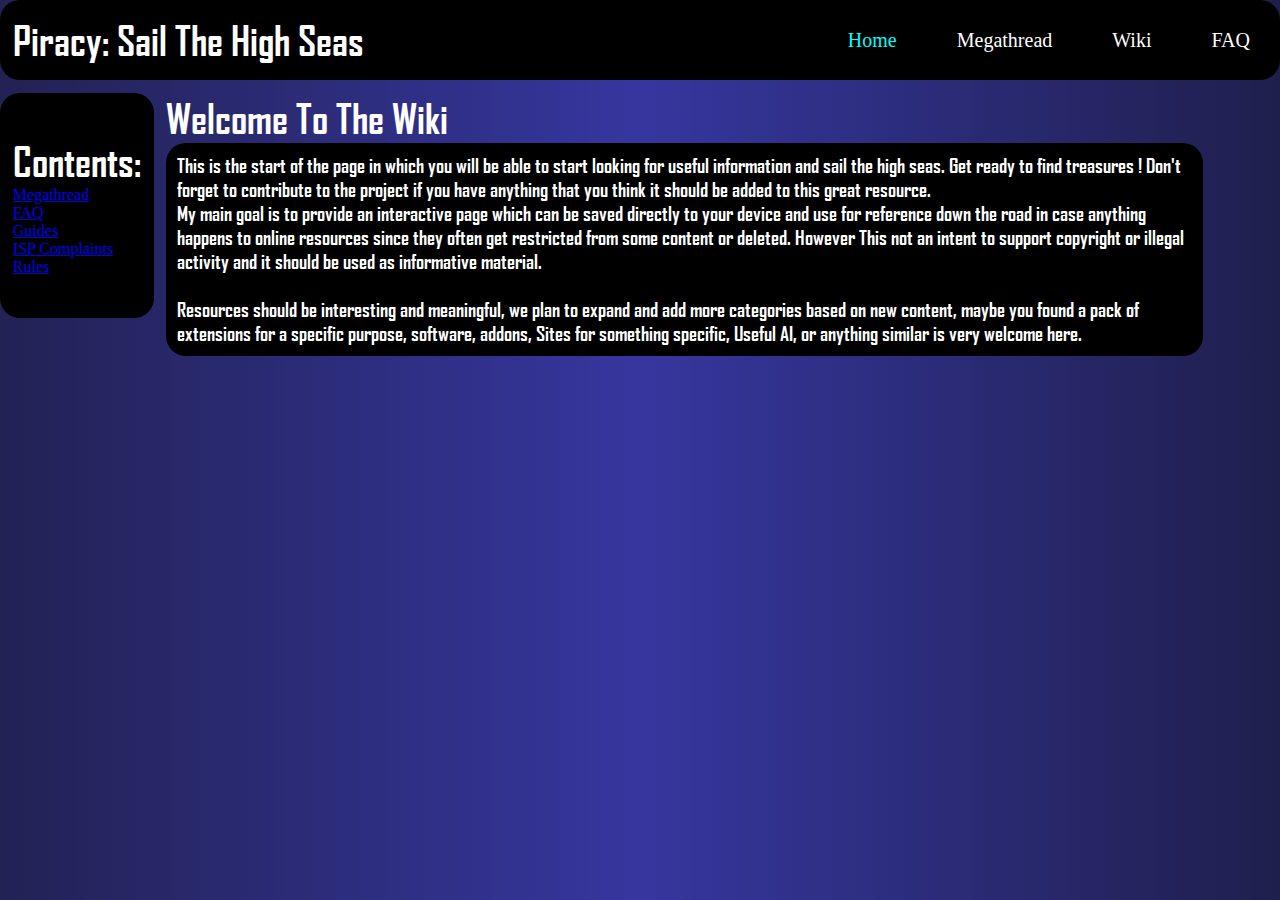
<file: index.html>
<!DOCTYPE html>
<html lang="en">
<head>
    <meta charset="UTF-8">
    <meta name="viewport" content="width=device-width, initial-scale=1.0">
    <link rel="stylesheet" href="styles/main.css">
    <title>Sail The Seas - Megathread/Piracy </title>
</head>
<body>
    
    <div id="nav_menu" >
    <h1><a href="index.html" style="text-decoration: none; color: white;">Piracy: Sail The High Seas</a></h1>
    <nav>

        <ul>
            <li><a href="#" class="current">Home</a></li>
            <li><a href="/pages/megathread.html">Megathread</a></li>
            <li><a href="/pages/wiki.html">Wiki</a></li>
            <li><a href="/pages/faq.html">FAQ</a></li>
        </ul>
    </nav>
    </div>  

    <main>

    <aside>
        <nav>
            <ul>
                <h1>Contents:</h1>
                <li><a href="pages/megathread.html">Megathread</a></li>
                <li><a href="#">FAQ</a></li>
                <li><a href="#">Guides</a></li>
                <li><a href="#">ISP Complaints</a></li>
                <li><a href="#">Rules</a></li>
            </ul>
        </nav>
    </aside>
     <!-- Main Should be global, meaning it should enclose
    Aside and the actual content in main so elements can float
that's why main cant float around aside, MAIN is the structure
so all elements inside float using flexbox which means i should change
main for another element for the text like (article) and the enclose both
article and aside so it works.-->
        <section>
        <h1 class="color-transition">Welcome To The Wiki</h1>
        <p class="text">This is the start of the page in which you will be able to start looking for
            useful information and sail the high seas. Get ready to find treasures !
            Don't forget to contribute to the project if you have anything that you think
            it should be added to this great resource.<br>
            My main goal is to provide an interactive page which can be saved directly to your 
            device and use for reference down the road in case anything happens to online
            resources since they often get restricted from some content or deleted. However This
            not an intent to support copyright or illegal activity and it should be used as 
            informative material.<br><br>
            Resources should be interesting and meaningful, we plan to expand and add more
            categories based on new content, maybe you found a pack of extensions for a 
            specific purpose, software, addons, Sites for something specific, Useful AI, or 
            anything similar is very welcome here.
        </p>
        </section>
       
    
        
        
    </main>
</body>
</html>
</file>
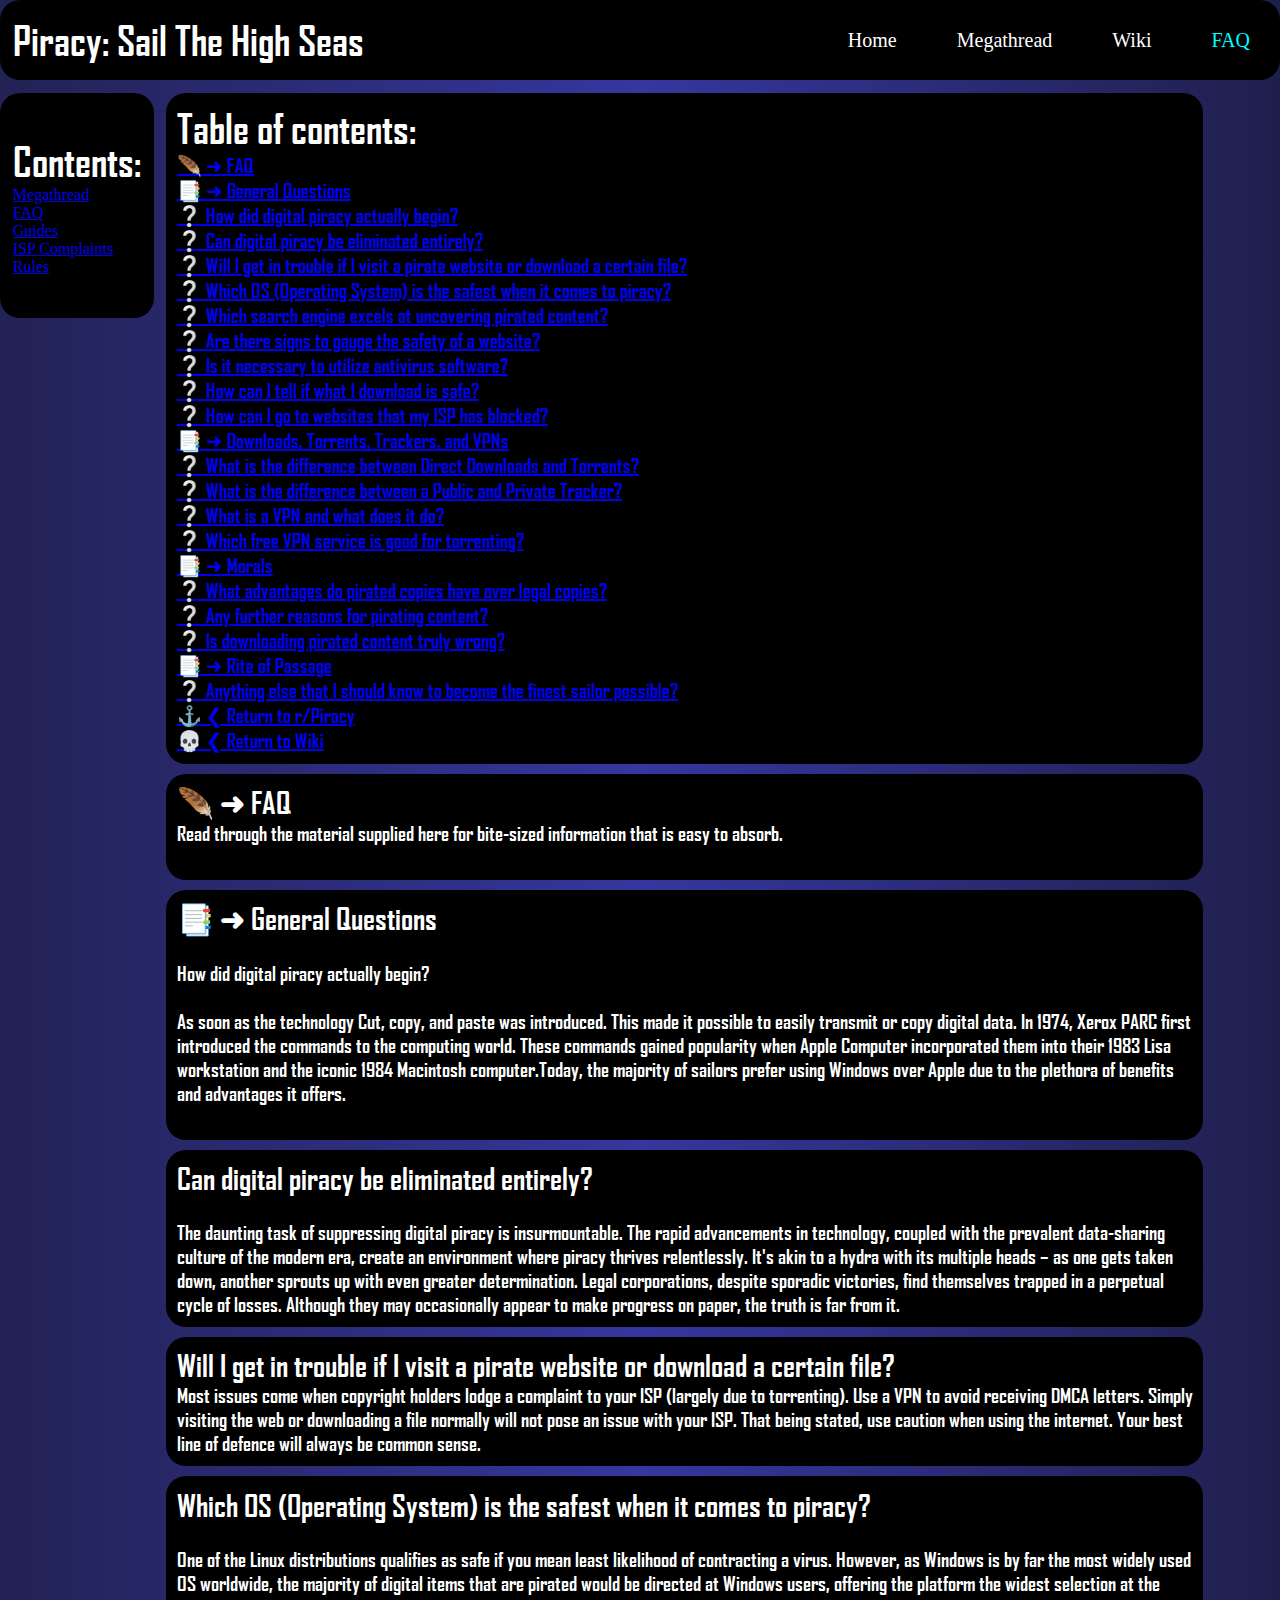
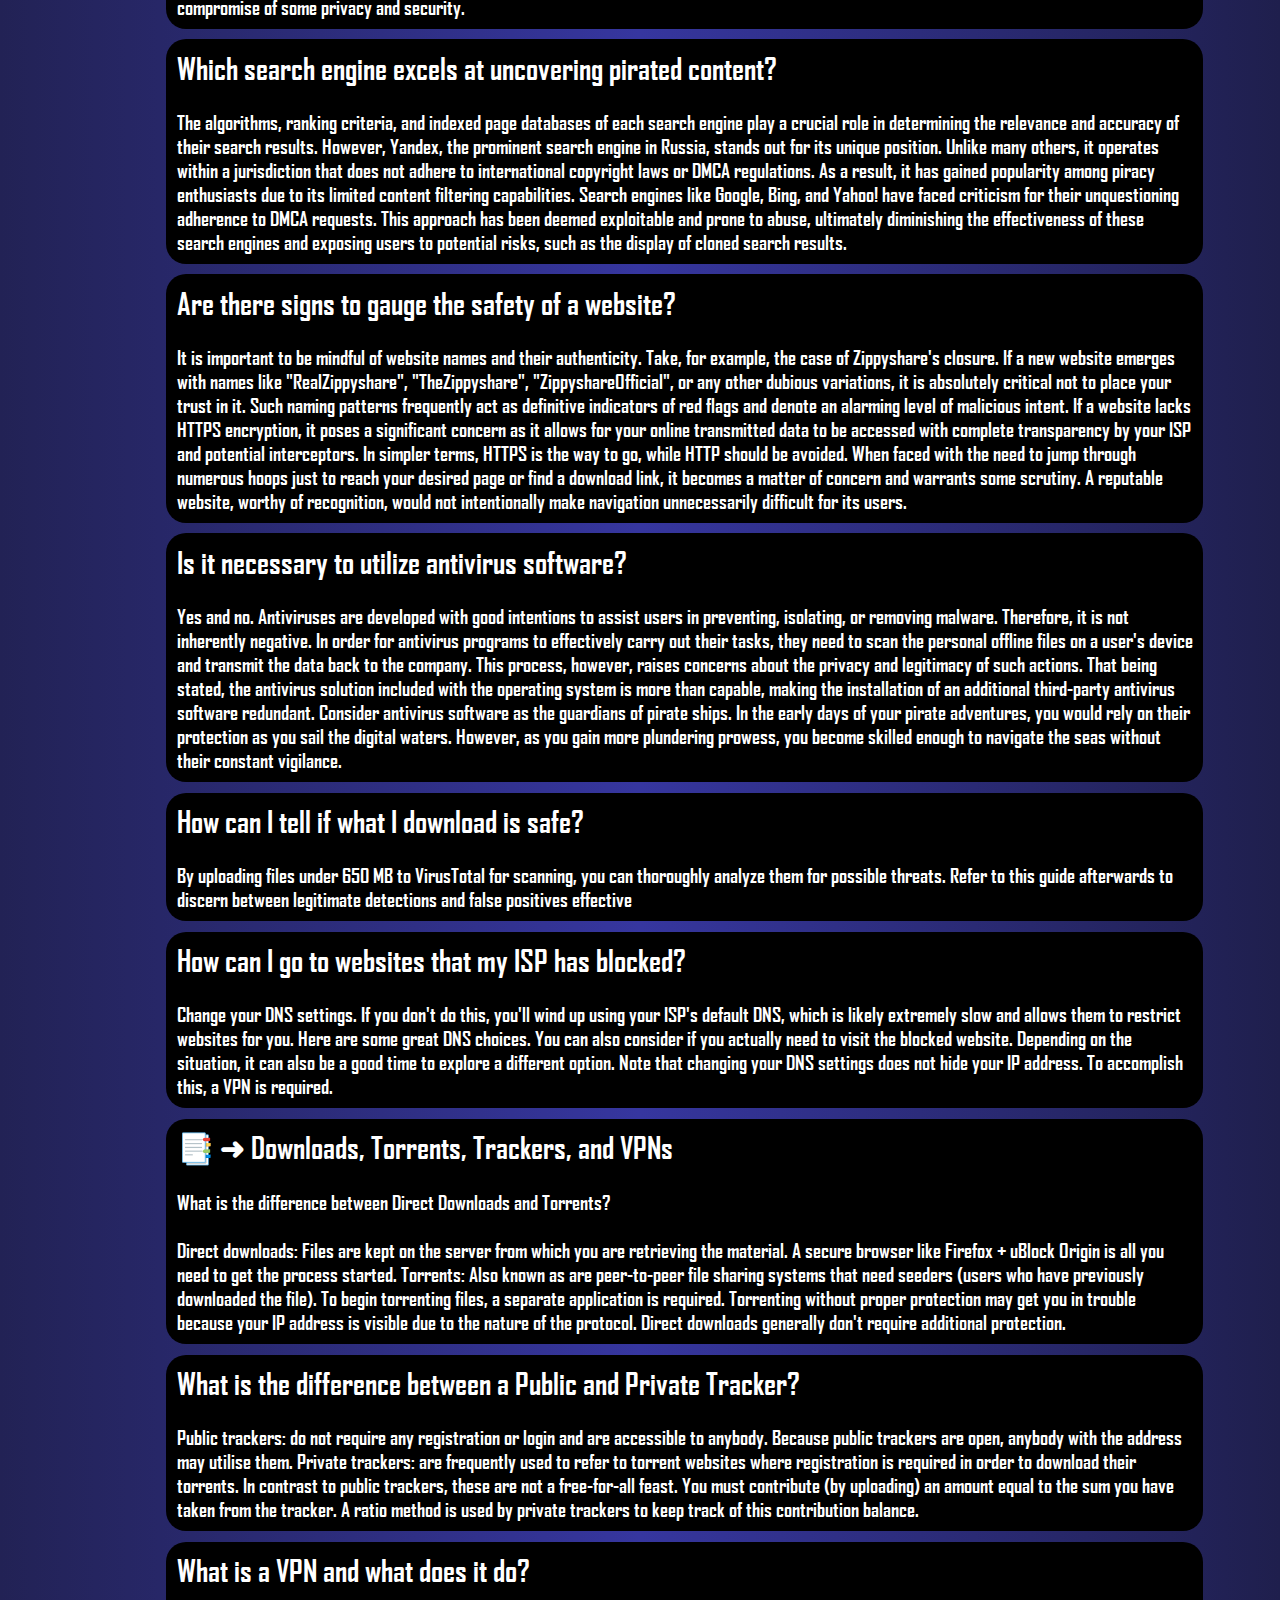
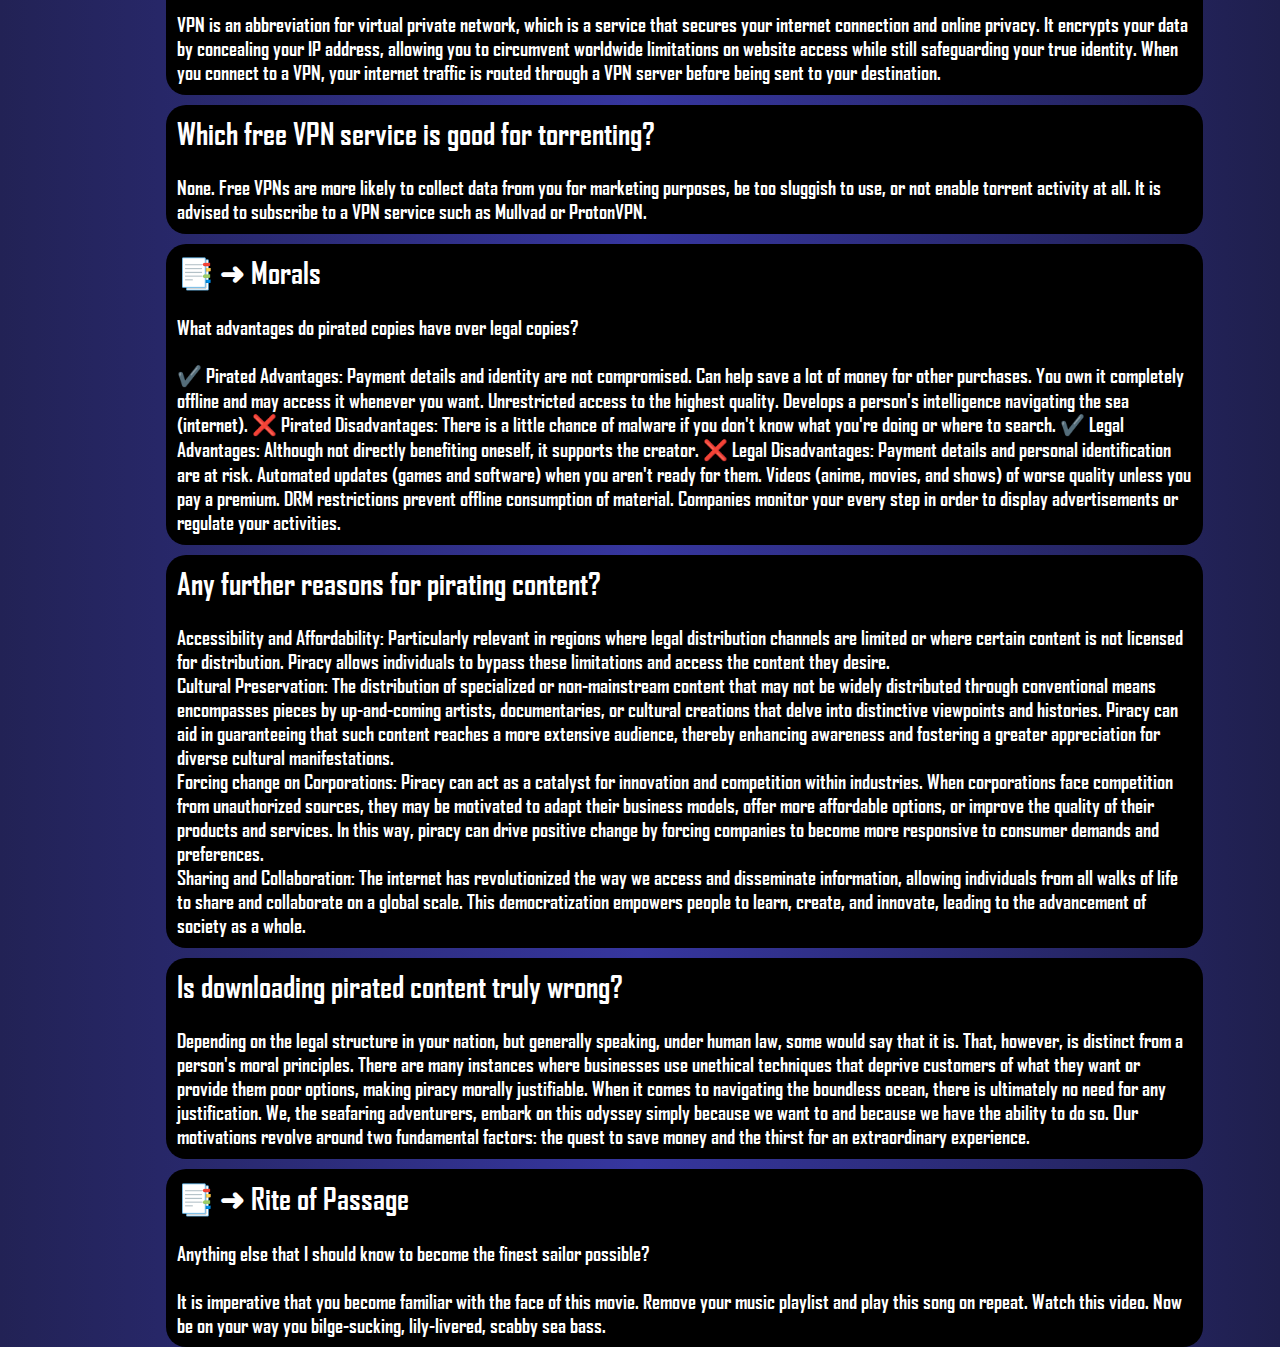
<file: pages/faq.html>
<!DOCTYPE html>
<html lang="en">
<head>
    <meta charset="UTF-8">
    <meta name="viewport" content="width=device-width, initial-scale=1.0">
    <link rel="stylesheet" href="../styles/main.css">
    <title>Sail The Seas - Megathread/Piracy </title>
</head>
<body>
    
    <div id="nav_menu" >
    <h1><a href="index.html" style="text-decoration: none; color: white;">Piracy: Sail The High Seas</a></h1>
    <nav>

        <ul>
            <li><a href="#">Home</a></li>
            <li><a href="/pages/megathread.html">Megathread</a></li>
            <li><a href="/pages/wiki.html">Wiki</a></li>
            <li><a href="/pages/faq.html" class="current">FAQ</a></li>
        </ul>
    </nav>
    </div>  

    <main>

    <aside>
        <nav>
            <ul>
                <h1>Contents:</h1>
                <li><a href="../pages/megathread.html">Megathread</a></li>
                <li><a href="#">FAQ</a></li>
                <li><a href="#">Guides</a></li>
                <li><a href="#">ISP Complaints</a></li>
                <li><a href="#">Rules</a></li>
            </ul>
        </nav>
    </aside>
    <section>
        <nav class="list">
            <ul>
            <h1>Table of contents:</h1>
            
                <li><a href="#section1">🪶 ➜ FAQ</a></li>
                <li><a href="#section1">📑 ➜ General Questions</a></li>
                <li><a href="#section2">❔ How did digital piracy actually begin?</a></li>
                <li><a href="#section3">❔ Can digital piracy be eliminated entirely?</a></li>
                <li><a href="#section4">❔ Will I get in trouble if I visit a pirate website or download a certain file?</a></li>
                <li><a href="#section4">❔ Which OS (Operating System) is the safest when it comes to piracy?</a></li>
                <li><a href="#section5">❔ Which search engine excels at uncovering pirated content?</a></li>
                <li><a href="#section6">❔ Are there signs to gauge the safety of a website?</a></li>
                <li><a href="#section7">❔ Is it necessary to utilize antivirus software?</a></li>
                <li><a href="#section8">❔ How can I tell if what I download is safe?</a></li>
                <li><a href="#section9">❔ How can I go to websites that my ISP has blocked?</a></li>
                <li><a href="#section10">📑 ➜ Downloads, Torrents, Trackers, and VPNs</a></li>
                <li><a href="#section11">❔ What is the difference between Direct Downloads and Torrents?</a></li>
                <li><a href="#section12">❔ What is the difference between a Public and Private Tracker?</a></li>
                <li><a href="#section13">❔ What is a VPN and what does it do?</a></li>
                <li><a href="#section14">❔ Which free VPN service is good for torrenting?</a></li>
                <li><a href="#section15">📑 ➜ Morals</a></li>
                <li><a href="#section16">❔ What advantages do pirated copies have over legal copies?</a></li>
                <li><a href="#section16">❔ Any further reasons for pirating content?</a></li>
                <li><a href="#section17">❔ Is downloading pirated content truly wrong?</a></li>
                <li><a href="#section18">📑 ➜ Rite of Passage</a></li>
                <li><a href="#section19">❔ Anything else that I should know to become the finest sailor possible?</a></li>
                <li><a href="#section20">⚓ ❮ Return to r/Piracy</a></li>
                <li><a href="#section21">💀 ❮ Return to Wiki</a></li>
                
            </ul>
        </nav>
        <div id="section1" class="text">
            <h2>🪶 ➜ FAQ</h2>
            <p>Read through the material supplied here for bite-sized information that is easy to absorb.</p><br>
        </div>
        <div id="section2" class="text">
            <h2>📑 ➜ General Questions</h2><br>
            <p>How did digital piracy actually begin?<br><br>
                As soon as the technology Cut, copy, and paste was introduced. This made it possible to easily transmit
                 or copy digital data. In 1974, Xerox PARC first introduced the commands to the computing world. These 
                 commands gained popularity when Apple Computer incorporated them into their 1983 Lisa workstation and 
                 the iconic 1984 Macintosh computer.Today, the majority of sailors prefer using Windows over Apple due 
                 to the plethora of benefits and advantages it offers.</p><br>
        </div>
        <div id="section3" class="text">
            <h2>Can digital piracy be eliminated entirely?</h2><br>
            <p>The daunting task of suppressing digital piracy is insurmountable. The rapid advancements in technology, 
                coupled with the prevalent data-sharing culture of the modern era, create an environment where piracy 
                thrives relentlessly. It's akin to a hydra with its multiple heads – as one gets taken down, another 
                sprouts up with even greater determination. Legal corporations, despite sporadic victories, find themselves 
                trapped in a perpetual cycle of losses. Although they may occasionally appear to make progress on paper, the truth is far from it.</p>
        </div>
        <div id="section4" class="text">
            <h2>Will I get in trouble if I visit a pirate website or download a certain file?</h2>
            <p>Most issues come when copyright holders lodge a complaint to your ISP (largely due to torrenting). Use a VPN to avoid receiving DMCA letters.
                Simply visiting the web or downloading a file normally will not pose an issue with your ISP. That being stated, use caution when using the internet. 
                Your best line of defence will always be common sense.</p>
        </div>
        <div id=section5 class="text">
            <h2>Which OS (Operating System) is the safest when it comes to piracy?</h2><br>
            <p>One of the Linux distributions qualifies as safe if you mean least likelihood 
            of contracting a virus. However, as Windows is by far the most widely used OS worldwide, 
            the majority of digital items that are pirated would be directed at Windows users, offering 
            the platform the widest selection at the compromise of some privacy and security.</p>
        </div>
        <div id="section6" class="text">
            <h2>Which search engine excels at uncovering pirated content?</h2><br>
            <p>The algorithms, ranking criteria, and indexed page databases of each search engine play a crucial role in determining the relevance and 
                accuracy of their search results. However, Yandex, the prominent search engine in Russia, stands out for its unique position. Unlike 
                many others, it operates within a jurisdiction that does not adhere to international copyright laws or DMCA regulations. As a result, 
                it has gained popularity among piracy enthusiasts due to its limited content filtering capabilities. Search engines like Google, Bing, 
                and Yahoo! have faced criticism for their unquestioning adherence to DMCA requests. This approach has been deemed exploitable and prone 
                to abuse, ultimately diminishing the effectiveness of these search engines and exposing users to potential risks, such as the display of cloned search results.</p>
        </div>
        <div id="section7" class="text">
            <h2>Are there signs to gauge the safety of a website?</h2><br>
            <p>It is important to be mindful of website names and their authenticity. Take, for example, the case of Zippyshare's closure. If a new website emerges with names like "RealZippyshare", "TheZippyshare", "ZippyshareOfficial", or any other dubious variations, it is absolutely critical not to place your trust in it. Such naming patterns frequently act as definitive indicators of red flags and denote an alarming level of malicious intent.
                If a website lacks HTTPS encryption, it poses a significant concern as it allows for your online transmitted data to be accessed with complete transparency by your ISP and potential interceptors. In simpler terms, HTTPS is the way to go, while HTTP should be avoided.
                When faced with the need to jump through numerous hoops just to reach your desired page or find a download link, it becomes a matter of concern and warrants some scrutiny. A reputable website, worthy of recognition, would not intentionally make navigation unnecessarily difficult for its users.</p>
        </div>
        <div id="section8" class="text">
            <h2>Is it necessary to utilize antivirus software?</h2><br>
            <p>Yes and no. Antiviruses are developed with good intentions to assist users in preventing, isolating, or removing malware. Therefore, it is not inherently negative.
                In order for antivirus programs to effectively carry out their tasks, they need to scan the personal offline files on a user's device and transmit the data back to the company. This process, however, raises concerns about the privacy and legitimacy of such actions.
                That being stated, the antivirus solution included with the operating system is more than capable, making the installation of an additional third-party antivirus software redundant.
                Consider antivirus software as the guardians of pirate ships. In the early days of your pirate adventures, you would rely on their protection as you sail the digital waters. However, as you gain more plundering prowess, you become skilled enough to navigate the seas without their constant vigilance.</p>
        </div>
        <div id="section9" class="text">
            <h2>How can I tell if what I download is safe?</h2><br>
            <p>By uploading files under 650 MB to VirusTotal for scanning, you can thoroughly analyze them for possible threats. Refer to this guide afterwards to discern between legitimate detections and false positives effective</p>
        </div>
        <div id="section10" class="text">
            <h2> How can I go to websites that my ISP has blocked?</h2><br>
            <p>Change your DNS settings. If you don't do this, you'll wind up using your ISP's default DNS, which is likely extremely slow and allows them to restrict websites for you. Here are some great DNS choices.
                You can also consider if you actually need to visit the blocked website. Depending on the situation, it can also be a good time to explore a different option.
                Note that changing your DNS settings does not hide your IP address. To accomplish this, a VPN is required.</p>
        </div>
        <div id="section11" class="text">
            <h2>📑 ➜ Downloads, Torrents, Trackers, and VPNs</h2><br>
            <p>What is the difference between Direct Downloads and Torrents?<br><br>
                Direct downloads: Files are kept on the server from which you are retrieving the material. A secure browser like Firefox + uBlock Origin is all you need to get the process started.
                Torrents: Also known as are peer-to-peer file sharing systems that need seeders (users who have previously downloaded the file). To begin torrenting files, a separate application is required.
                Torrenting without proper protection may get you in trouble because your IP address is visible due to the nature of the protocol. Direct downloads generally don't require additional protection.</p>
        </div>
        <div id="section12" class="text">
            <h2>What is the difference between a Public and Private Tracker?</h2><br>
            <p>Public trackers: do not require any registration or login and are accessible to anybody. Because public trackers are open, anybody with the address may utilise them.
                Private trackers: are frequently used to refer to torrent websites where registration is required in order to download their torrents. In contrast to public trackers, these are not a free-for-all feast. You must contribute (by uploading) an amount equal to the sum you have taken from the tracker. A ratio method is used by private trackers to keep track of this contribution balance.</p>
        </div>
        <div id="section13" class="text">
            <h2>What is a VPN and what does it do?</h2><br>
            <p>VPN is an abbreviation for virtual private network, which is a service that secures your internet connection and online privacy. It encrypts your data by concealing your IP address, allowing you to circumvent worldwide limitations on website access while still safeguarding your true identity.
                When you connect to a VPN, your internet traffic is routed through a VPN server before being sent to your destination.</p>
        </div>
        <div id="section14" class="text">
            <h2>Which free VPN service is good for torrenting?</h2><br>
            <p>None. Free VPNs are more likely to collect data from you for marketing purposes, be too sluggish to use, or not enable torrent activity at all. It is advised to subscribe to a VPN service such as Mullvad or ProtonVPN.</p>
        </div>
        <div id="section15" class="text">
            <h2>📑 ➜ Morals</h2><br>
            <p> What advantages do pirated copies have over legal copies?<br><br>
                ✔️ Pirated Advantages: Payment details and identity are not compromised. Can help save a lot of money for other purchases. You own it completely offline and may access it whenever you want. Unrestricted access to the highest quality. Develops a person's intelligence navigating the sea (internet).
                ❌ Pirated Disadvantages: There is a little chance of malware if you don't know what you're doing or where to search.
                ✔️ Legal Advantages: Although not directly benefiting oneself, it supports the creator.
                ❌ Legal Disadvantages: Payment details and personal identification are at risk. Automated updates (games and software) when you aren't ready for them. Videos (anime, movies, and shows) of worse quality unless you pay a premium. DRM restrictions prevent offline consumption of material. Companies monitor your every step in order to display advertisements or regulate your activities.</p>
        </div>
        <div id="section15" class="text">
            <h2>Any further reasons for pirating content?</h2><br>
            <p>Accessibility and Affordability: Particularly relevant in regions where legal distribution channels are limited or where certain content is not licensed for distribution. Piracy allows individuals to bypass these limitations and access the content they desire.<br>
                Cultural Preservation: The distribution of specialized or non-mainstream content that may not be widely distributed through conventional means encompasses pieces by up-and-coming artists, documentaries, or cultural creations that delve into distinctive viewpoints and histories. Piracy can aid in guaranteeing that such content reaches a more extensive audience, thereby enhancing awareness and fostering a greater appreciation for diverse cultural manifestations.<br>
                Forcing change on Corporations: Piracy can act as a catalyst for innovation and competition within industries. When corporations face competition from unauthorized sources, they may be motivated to adapt their business models, offer more affordable options, or improve the quality of their products and services. In this way, piracy can drive positive change by forcing companies to become more responsive to consumer demands and preferences.<br>
                Sharing and Collaboration: The internet has revolutionized the way we access and disseminate information, allowing individuals from all walks of life to share and collaborate on a global scale. This democratization empowers people to learn, create, and innovate, leading to the advancement of society as a whole.</p>
        </div>
        <div id="section16" class="text">
            <h2>Is downloading pirated content truly wrong?</h2><br>
            <p>Depending on the legal structure in your nation, but generally speaking, under human law, some would say that it is.
                That, however, is distinct from a person's moral principles. There are many instances where businesses use unethical techniques that deprive customers of what they want or provide them poor options, making piracy morally justifiable.
                When it comes to navigating the boundless ocean, there is ultimately no need for any justification. We, the seafaring adventurers, embark on this odyssey simply because we want to and because we have the ability to do so. Our motivations revolve around two fundamental factors: the quest to save money and the thirst for an extraordinary experience.</p>
        </div>
        <div id="section17" class="text">
            <h2>📑 ➜ Rite of Passage</h2><br>
            <p>Anything else that I should know to become the finest sailor possible?<br><br>
                It is imperative that you become familiar with the face of this movie.
                Remove your music playlist and play this song on repeat.
                Watch this video. Now be on your way you bilge-sucking, lily-livered, scabby sea bass.</p>
        </div>

    </section>
    </main>
</body>
</html>
</file>
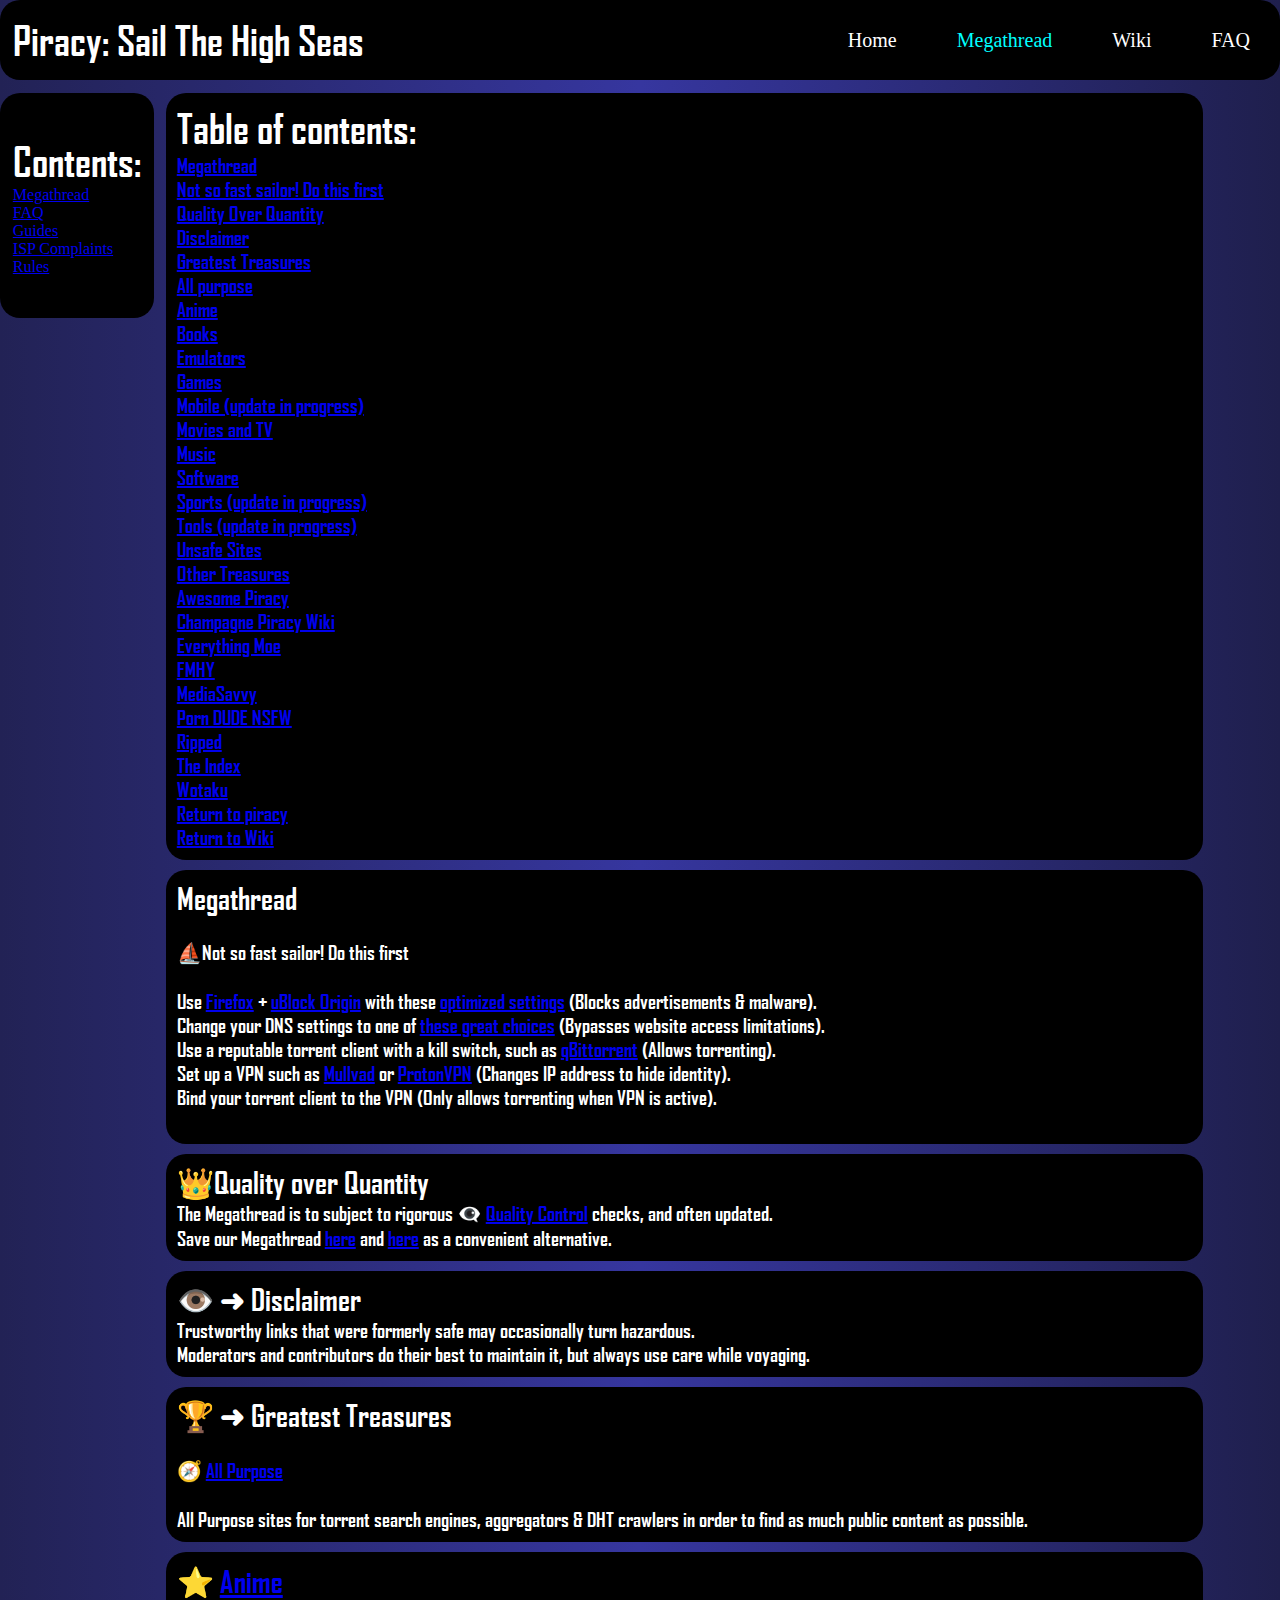
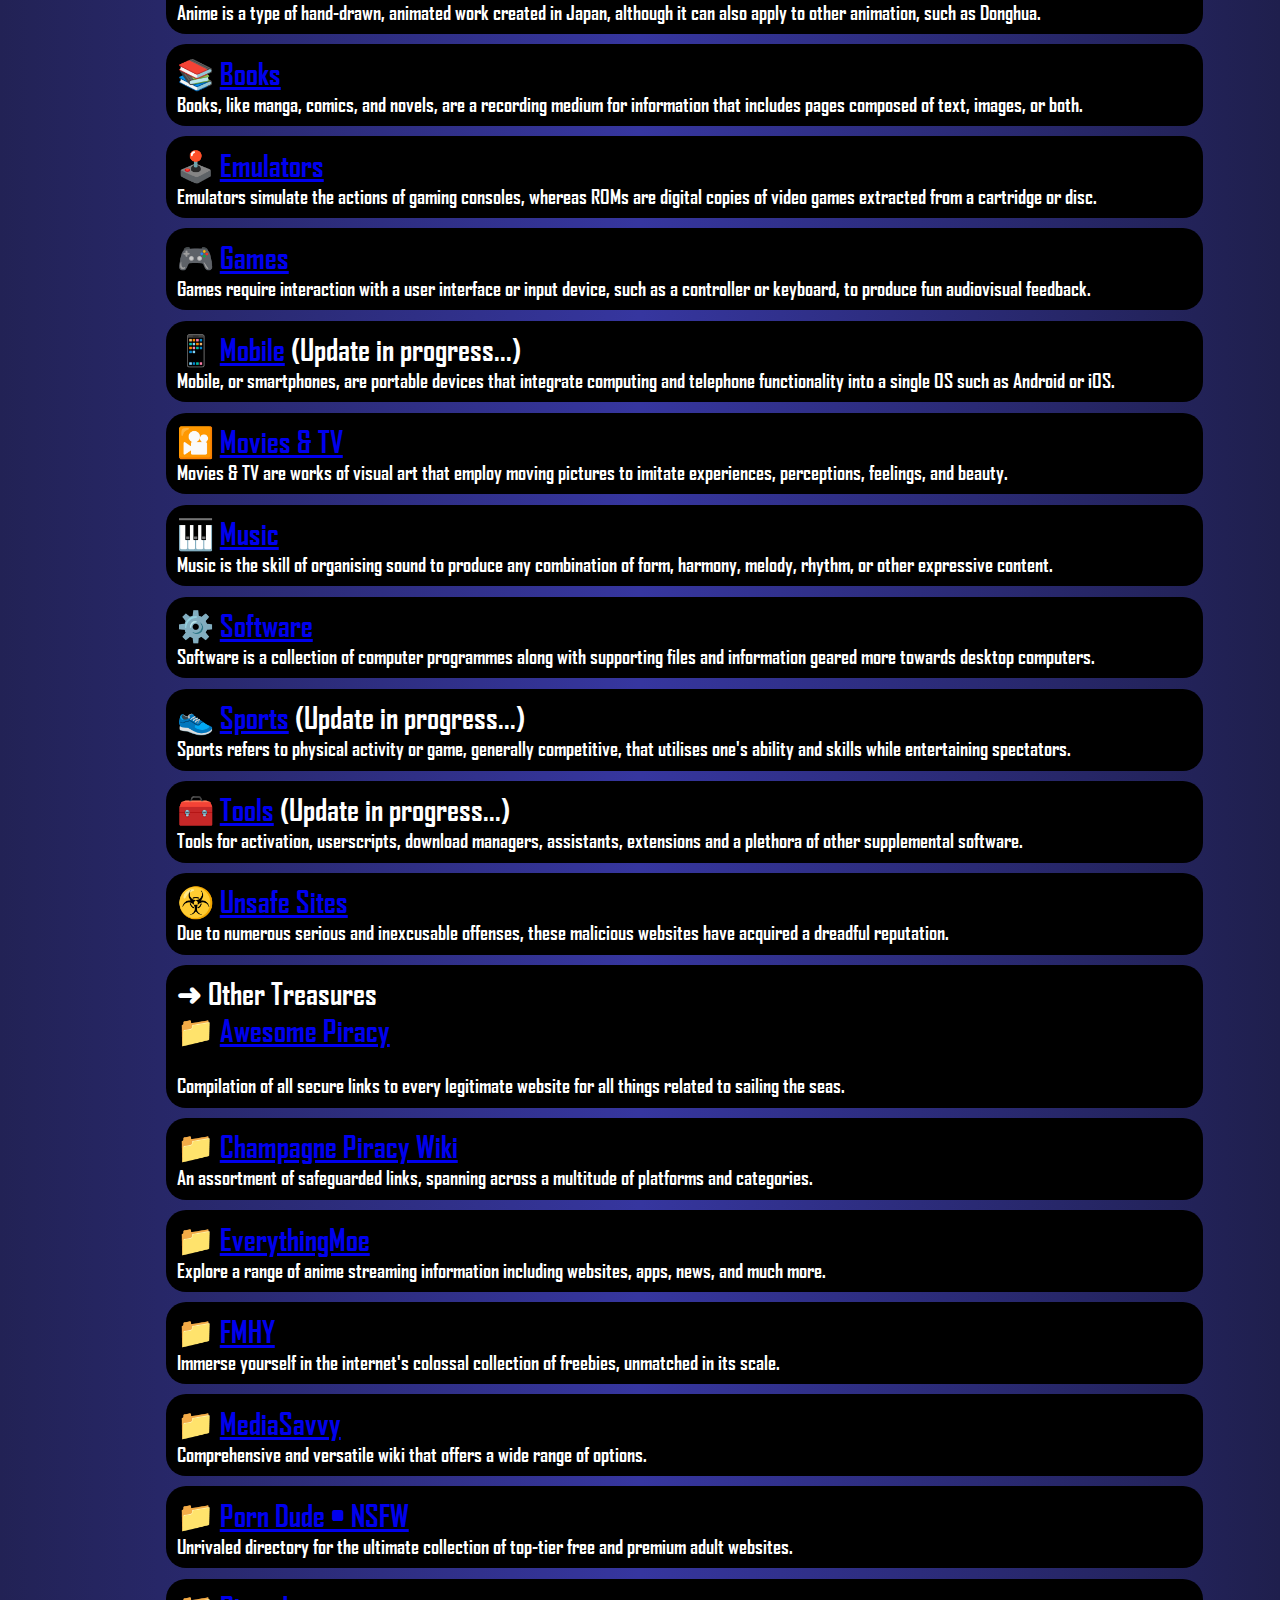
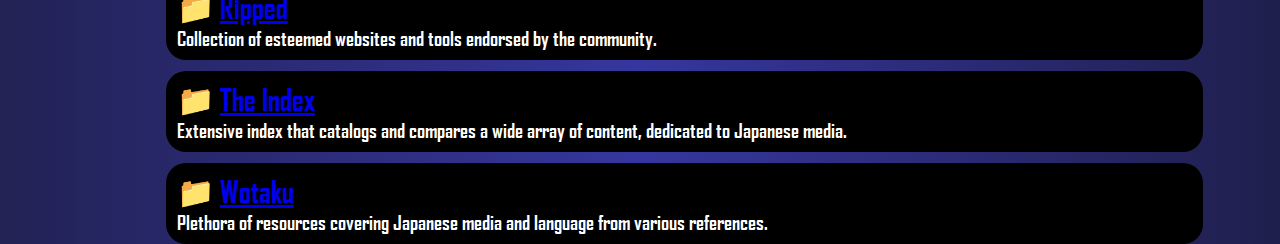
<file: pages/megathread.html>
<!DOCTYPE html>
<html lang="en">
<head>
    <meta charset="UTF-8">
    <meta name="viewport" content="width=device-width, initial-scale=1.0">
    <link rel="stylesheet" href="../styles/main.css">
    <title>Sail The Seas - Megathread/Piracy </title>
</head>
<body>
    
    <div id="nav_menu">
    <h1><a href="../index.html" style="text-decoration: none; color: white;">Piracy: Sail The High Seas</a></h1>
    <nav>

        <ul>
            <li ><a href="../index.html">Home</a></li>
            <li><a href="#" class="current">Megathread</a></li>
            <li><a href="wiki.html">Wiki</a></li>
            <li><a href="faq.html">FAQ</a></li>
        </ul>
    </nav>
    </div>  

    <main>

    <aside>
        <nav>
            <ul>
                <h1>Contents:</h1>
                <li><a href="../pages/megathread.html">Megathread</a></li>
                <li><a href="#">FAQ</a></li>
                <li><a href="#">Guides</a></li>
                <li><a href="#">ISP Complaints</a></li>
                <li><a href="#">Rules</a></li>
            </ul>
        </nav>
    </aside>
     <!-- Main Should be global, meaning it should enclose
    Aside and the actual content in main so elements can float
that's why main cant float around aside, MAIN is the structure
so all elements inside float using flexbox which means i should change
main for another element for the text like (article) and the enclose both
article and aside so it works.-->
    <section>
        <nav class="list">
            <ul>
            <h1>Table of contents:</h1>
            
                <li><a href="#section1">Megathread</a></li>
                <li><a href="#section1">Not so fast sailor! Do this first</a></li>
                <li><a href="#section2">Quality Over Quantity</a></li>
                <li><a href="#section3">Disclaimer</a></li>
                <li><a href="#section4">Greatest Treasures</a></li>
                <li><a href="#section4">All purpose</a></li>
                <li><a href="#section5">Anime</a></li>
                <li><a href="#section6">Books</a></li>
                <li><a href="#section7">Emulators</a></li>
                <li><a href="#section8">Games</a></li>
                <li><a href="#section9">Mobile (update in progress)</a></li>
                <li><a href="#section10">Movies and TV</a></li>
                <li><a href="#section11">Music</a></li>
                <li><a href="#section12">Software</a></li>
                <li><a href="#section13">Sports (update in progress)</a></li>
                <li><a href="#section14">Tools (update in progress)</a></li>
                <li><a href="#section15">Unsafe Sites</a></li>
                <li><a href="#section16">Other Treasures</a></li>
                <li><a href="#section16">Awesome Piracy</a></li>
                <li><a href="#section17">Champagne Piracy Wiki</a></li>
                <li><a href="#section18">Everything Moe</a></li>
                <li><a href="#section19">FMHY</a></li>
                <li><a href="#section20">MediaSavvy</a></li>
                <li><a href="#section21">Porn DUDE NSFW</a></li>
                <li><a href="#section22">Ripped</a></li>
                <li><a href="#section23">The Index</a></li>
                <li><a href="#section24">Wotaku</a></li>
                <li><a href="#section25">Return to piracy</a></li>
                <li><a href="#section26">Return to Wiki</a></li>
            </ul>
        </nav>
        <div id="section1" class="text">
        <h2>Megathread</h2><br>
        <p>⛵Not so fast sailor! Do this first <br><br>
            Use <a href="https://mozilla.org/firefox/new/">Firefox</a> + <a href="https://addons.mozilla.org/firefox/addon/ublock-origin/">uBlock Origin</a> 
            with these <a href="../images/optimizedsettings.png" target="_blank">optimized settings</a> (Blocks advertisements & malware).<br>
            Change your DNS settings to one of <a href="https://www.privacyguides.org/en/dns/">these great choices</a> (Bypasses website access limitations).<br>
            Use a reputable torrent client with a kill switch, such as <a href="https://www.qbittorrent.org/">qBittorrent</a> (Allows torrenting).<br>
            Set up a VPN such as <a href="https://mullvad.net/">Mullvad</a> or <a href="https://protonvpn.com/">ProtonVPN</a> (Changes IP address to hide identity).<br>
            Bind your torrent client to the VPN (Only allows torrenting when VPN is active).</p><br>
        </div>
        <div id="section2" class="text">
            <h2>👑Quality over Quantity</h2>
            <p>The Megathread is to subject to rigorous 👁️‍🗨️ <a href="#">Quality Control</a> checks, and often updated.<br>
                Save our Megathread <a href="https://rentry.co/megathread">here</a> and <a href="https://rentry.org/megathread">here</a> as a convenient alternative.</p>
        </div>
        <div id="section3" class="text">
            <h2>👁️ ➜ Disclaimer</h2>
            <p>Trustworthy links that were formerly safe may occasionally turn hazardous.<br>
                Moderators and contributors do their best to maintain it, but always use care while voyaging.</p>
        </div>
        <div id="section4" class="text">
            <h2>🏆 ➜ Greatest Treasures</h2><br>
            <p>🧭 <a href="#">All Purpose</a><br><br>
                All Purpose sites for torrent search engines, aggregators & DHT crawlers in order to find as much public content as possible.</p>
        </div>
        <div id="section5" class="text">
            <h2>⭐ <a href="#">Anime</a></h2>
            <p>Anime is a type of hand-drawn, animated work created in Japan, although it can also apply to other animation, such as Donghua.</p>
        </div>
        <div id="section6" class="text">
            <h2>📚 <a href="#">Books</a></h2>
            <p>Books, like manga, comics, and novels, are a recording medium for information that includes pages composed of text, images, or both.</p>
        </div>
        <div id="section7" class="text">
            <h2>🕹️ <a href="#">Emulators</a></h2>
            <p>Emulators simulate the actions of gaming consoles, whereas ROMs are digital copies of video games extracted from a cartridge or disc.</p>
        </div>
        <div id="section8" class="text">
            <h2>🎮 <a href="#">Games</a></h2>
            <p>Games require interaction with a user interface or input device, such as a controller or keyboard, to produce fun audiovisual feedback.</p>
        </div>
        <div id="section9" class="text">
            <h2>📱 <a href="#">Mobile</a> (Update in progress...)</h2>
            <p>Mobile, or smartphones, are portable devices that integrate computing and telephone functionality into a single OS such as Android or iOS.</p>
        </div>
        <div id="section10" class="text">
            <h2>🎦 <a href="#">Movies & TV</a></h2>
            <p>Movies & TV are works of visual art that employ moving pictures to imitate experiences, perceptions, feelings, and beauty.</p>
        </div>
        <div id="section11" class="text">
            <h2>🎹 <a href="#">Music</a></h2>
            <p>Music is the skill of organising sound to produce any combination of form, harmony, melody, rhythm, or other expressive content.</p>
        </div>
        <div id="section12" class="text">
            <h2>⚙️ <a href="#">Software</a></h2>
            <p>Software is a collection of computer programmes along with supporting files and information geared more towards desktop computers.</p>
        </div>
        <div id="section13" class="text">
            <h2>👟 <a href="#">Sports</a> (Update in progress...)</h2>
            <p>Sports refers to physical activity or game, generally competitive, that utilises one's ability and skills while entertaining spectators.</p>
        </div>
        <div id="section14" class="text">
            <h2>🧰 <a href="#">Tools</a> (Update in progress...)</h2>
            <p>Tools for activation, userscripts, download managers, assistants, extensions and a plethora of other supplemental software.</p>
        </div>
        <div id="section15" class="text">
            <h2>☣️ <a href="#">Unsafe Sites</a></h2>
            <p>Due to numerous serious and inexcusable offenses, these malicious websites have acquired a dreadful reputation.</p>
        </div>
        <div id="section16" class="text">
            <h2>➜ Other Treasures</h2>
            <h2>📁 <a href="#">Awesome Piracy</a></h2><br><p>
                Compilation of all secure links to every legitimate website for all things related to sailing the seas.
            </p>
        </div>
        <div id="section17" class="text">
            <h2>📁 <a href="#">Champagne Piracy Wiki</a></h2>
            <p>An assortment of safeguarded links, spanning across a multitude of platforms and categories.</p>
        </div>
        <div id="section18" class="text">
            <h2>📁 <a href="#">EverythingMoe</a></h2>
            <p>Explore a range of anime streaming information including websites, apps, news, and much more.</p>
        </div>
        <div id="section19" class="text">
            <h2>📁 <a href="#">FMHY</a></h2>
            <p>Immerse yourself in the internet's colossal collection of freebies, unmatched in its scale.</p>
        </div>
        <div id="section20" class="text">
            <h2>📁 <a href="#">MediaSavvy</a></h2>
            <p>Comprehensive and versatile wiki that offers a wide range of options.</p>
        </div>
        <div id="section21" class="text">
            <h2>📁 <a href="#">Porn Dude • NSFW </a></h2>
            <p>Unrivaled directory for the ultimate collection of top-tier free and premium adult websites.</p>
        </div>
        <div id="section22" class="text">
            <h2>📁 <a href="#">Ripped</a></h2>
            <p>Collection of esteemed websites and tools endorsed by the community.</p>
        </div>
        <div id="section23" class="text">
            <h2>📁 <a href="#">The Index</a></h2>
            <p>Extensive index that catalogs and compares a wide array of content, dedicated to Japanese media.</p>
        </div>
        <div id="section24" class="text">
            <h2>📁 <a href="#">Wotaku</a></h2>
            <p>Plethora of resources covering Japanese media and language from various references.</p>
        </div>
    </section>
    </main>
</body>
</html>
</file>
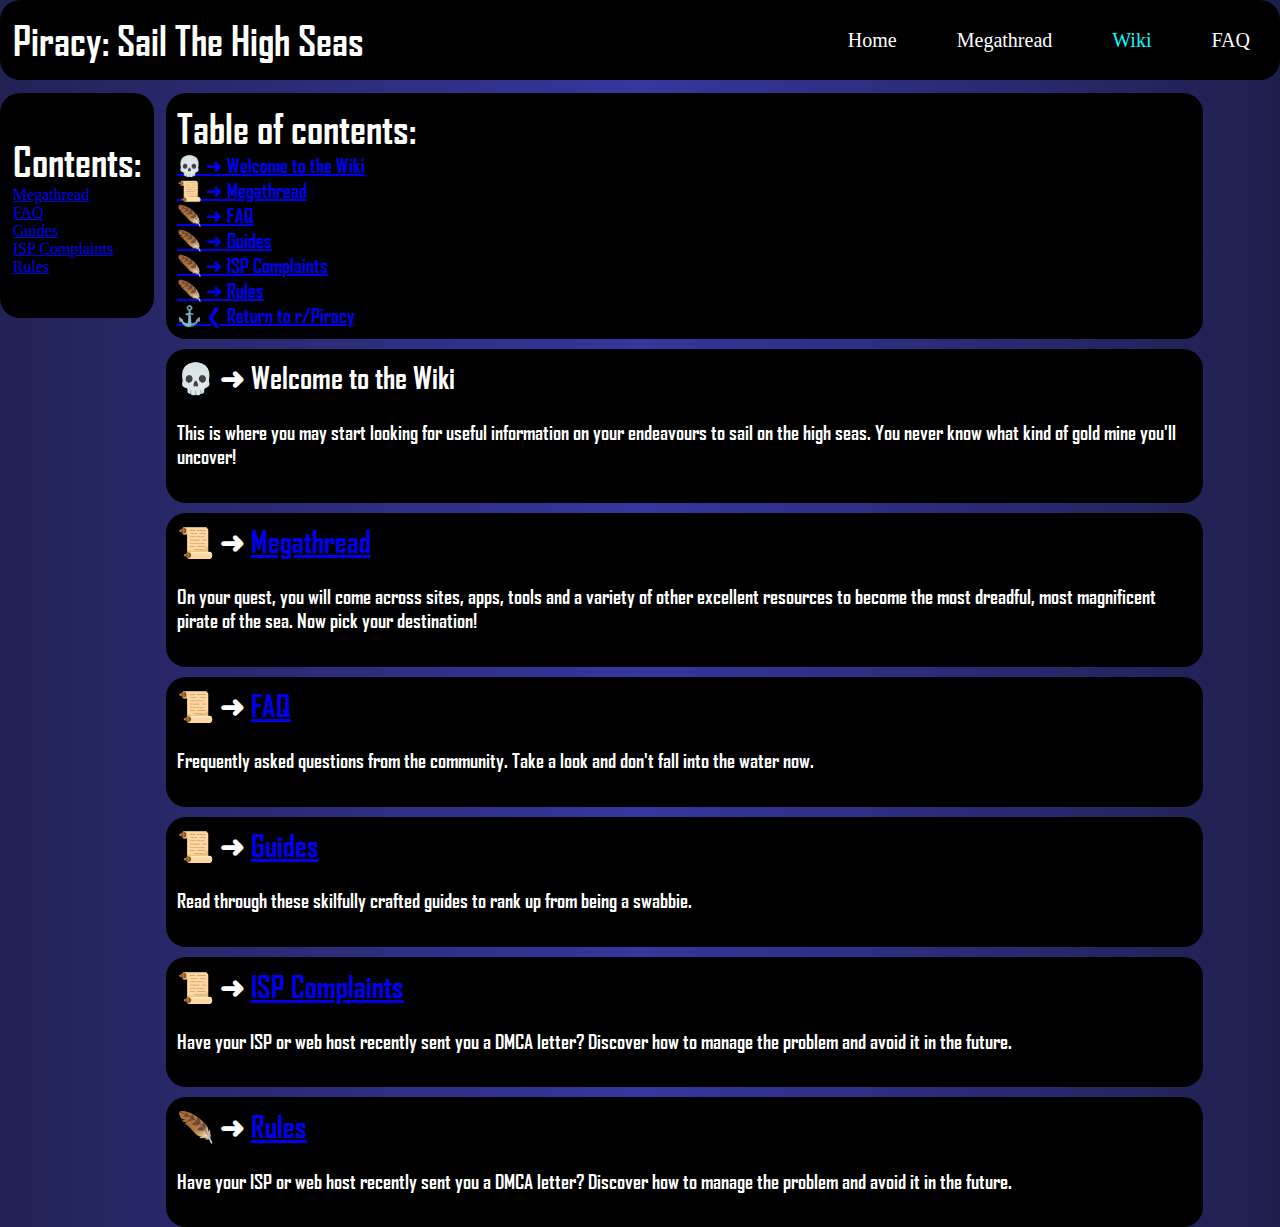
<file: pages/wiki.html>
<!DOCTYPE html>
<html lang="en">
<head>
    <meta charset="UTF-8">
    <meta name="viewport" content="width=device-width, initial-scale=1.0">
    <link rel="stylesheet" href="../styles/main.css">
    <title>Sail The Seas - Megathread/Piracy </title>
</head>
<body>
    
    <div id="nav_menu" >
    <h1><a href="index.html" style="text-decoration: none; color: white;">Piracy: Sail The High Seas</a></h1>
    <nav>

        <ul>
            <li><a href="../index.html" >Home</a></li>
            <li><a href="/pages/megathread.html">Megathread</a></li>
            <li><a href="#" class="current">Wiki</a></li>
            <li><a href="faq.html">FAQ</a></li>
        </ul>
    </nav>
    </div>  

    <main>

    <aside>
        <nav>
            <ul>
                <h1>Contents:</h1>
                <li><a href="megathread.html">Megathread</a></li>
                <li><a href="#">FAQ</a></li>
                <li><a href="#">Guides</a></li>
                <li><a href="#">ISP Complaints</a></li>
                <li><a href="#">Rules</a></li>
            </ul>
        </nav>
        </aside>
    <section>
        <nav class="list">
            <ul>
            <h1>Table of contents:</h1>
            
                <li><a href="#section1">💀 ➜ Welcome to the Wiki</a></li>
                <li><a href="megathread.html">📜 ➜ Megathread</a></li>
                <li><a href="#section3">🪶 ➜ FAQ</a></li>
                <li><a href="#section4">🪶 ➜ Guides</a></li>
                <li><a href="#section5">🪶 ➜ ISP Complaints</a></li>
                <li><a href="#section6">🪶 ➜ Rules</a></li>
                <li><a href="#section7">⚓ ❮ Return to r/Piracy</a></li>
                
            </ul>
        </nav>
        <div id="section1" class="text">
            <h2>💀 ➜ Welcome to the Wiki</h2><br>
            <p>This is where you may start looking for useful information 
                on your endeavours to sail on the high seas. You never know what 
                kind of gold mine you'll uncover!</p> <br>  
            </div>
        <div id="section2" class="text">
            <h2>📜 ➜ <a href="megathread.html">Megathread</a></h2><br>
            <p>On your quest, you will come across sites, apps, tools and a variety
                 of other excellent resources to become the most dreadful, most magnificent 
                 pirate of the sea. Now pick your destination!</p> <br>    
            </div>
        <div id="section3" class="text">
            <h2>📜 ➜ <a href="#">  FAQ</a></h2><br>
            <p>Frequently asked questions from the community. Take a look and don't 
                fall into the water now. </p><br>     
            </div>
        <div id="section4" class="text">
            <h2>📜 ➜ <a href="#"> Guides</a></h2><br>
            <p>Read through these skilfully crafted guides to rank up from being a swabbie.</p><br>    
            </div>
        <div id="section5" class="text">
            <h2>📜 ➜ <a href="#"> ISP Complaints</a></h2><br>
            <p>Have your ISP or web host recently sent you a DMCA letter? Discover how to 
                manage the problem and avoid it in the future.</p> <br>    
            </div>
        <div id="section6" class="text">
            <h2>🪶 ➜ <a href="#">Rules</a></h2><br>
            <p>Have your ISP or web host recently sent you a DMCA letter? Discover how to 
                manage the problem and avoid it in the future.</p> <br>    
            </div>
    </section>





    </main>
    </body>
</html>
</file>
<file: styles/main.css>
*{
    padding:0;
    margin:0;
}

/*------------------------Fonts-----------------------*/
@font-face {
    font-family: testing;
    src: url("../fonts/AGENCYB.TTF");
}
/*-----------------------------------------------------*/

body {
    
    margin: 0 auto;
    width:100%;
    background: linear-gradient(90deg, rgb(34, 34, 85) , rgb(54, 54, 159), rgb(31, 31, 77));
    
    
}
/*Navigation Menu "LOGO IN TEXT"*/
h1{
    color:white;
    font-size: 40px;
    font-family: testing;
}
.color-transition{
    color:white;
    transition: color 0.3s;}
.color-transition:hover{
    color: aqua;
}


/*-----------------Top navigation menu------------------*/
#nav_menu {
    background-color: black;
    height: 80px;
    display: flex;
    justify-content: space-between;
    align-items: center;
    border-radius: 20px;
    padding-left: 1%;
    margin-bottom: 1%;
}
#nav_menu ul {
    display: flex;
    list-style: none;
    
}
#nav_menu ul li{
    padding: 10px 30px;
    position: relative;
}
#nav_menu ul li a{
    text-decoration: none;
    font-size:20px;
    color:white;
    transition:color 0.3s;
}
#nav_menu ul li a:hover, #nav_menu .current{
    color:aqua;
    
}
/*--------------------------------------------------*/
main{
    display: flex;  
}
aside{
    display: flex;
    border-radius: 20px;
    height:200px;
    flex-basis:10%;
    background: black;
    justify-content: center;
    align-items: center;
    margin-right:1%;
    padding: 1%;
    
    
}
section{
    flex-basis: 81%;
}

.text{
    color:white;
    font-family:testing;
    background:black;
    font-size: 125%;
    border-radius: 20px;
    padding: 1%;
    
    
}
.list{
    font-family:testing;
    background:black;
    font-size: 125%;
    border-radius: 20px;   
    padding: 1%;  
}
.list li{
    list-style-type: none;
    
}
section div{
    margin-top: 1%;
}

/*Dynamic screen sizes*/

@media only screen and (max-width:660px) {
  
   

    
}
</file>
